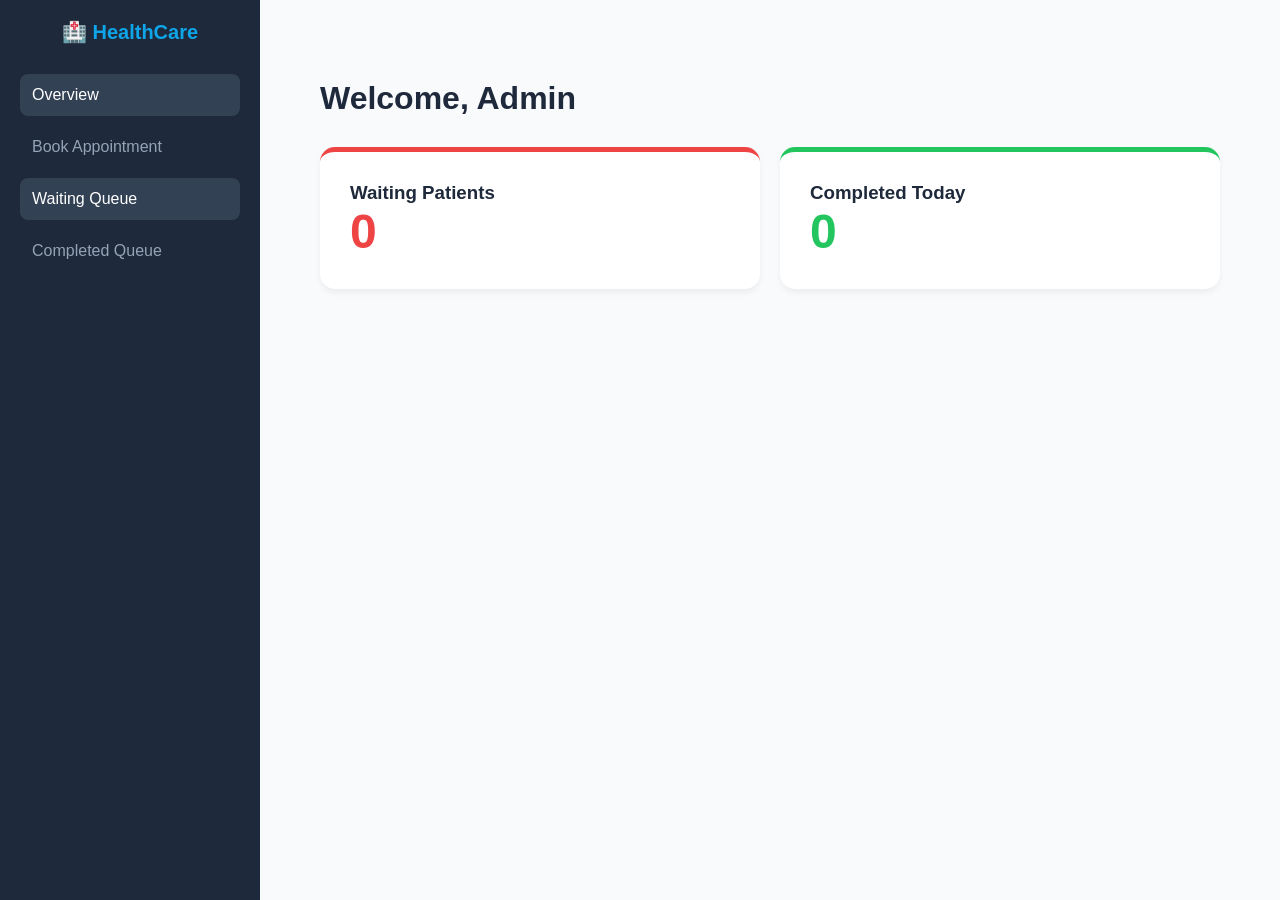
<file: index.html>
<!DOCTYPE html>
<html lang="en">
<head>
    <meta charset="UTF-8">
    <title>Hospital Management - Home Test Change</title>
    <link rel="stylesheet" href="style.css">
</head>
<body>
    <div class="sidebar">
        <h2>🏥 HealthCare</h2>
        <a href="index.html" class="active">Overview</a>
        <a href="booking.html">Book Appointment</a>
        <a href="waiting.html" class="active">Waiting Queue</a>
    <a href="completed.html">Completed Queue</a>
    
    </div>
    <div class="main-content">
        <h1>Welcome, Admin</h1>
        <div style="display: flex; gap: 20px; margin-top: 30px;">
            <div class="container" style="flex: 1; border-top: 5px solid #ef4444;">
                <h3>Waiting Patients</h3>
                <p id="waitCount" style="font-size: 48px; font-weight: bold; color: #ef4444;">0</p>
            </div>
            <div class="container" style="flex: 1; border-top: 5px solid #22c55e;">
                <h3>Completed Today</h3>
                <p id="doneCount" style="font-size: 48px; font-weight: bold; color: #22c55e;">0</p>
            </div>
        </div>
    </div>
    <script>
        const apps = JSON.parse(localStorage.getItem('apps') || '[]');
        document.getElementById('waitCount').innerText = apps.filter(a => a.status === 'Waiting').length;
        document.getElementById('doneCount').innerText = apps.filter(a => a.status === 'Completed').length;
    </script>
</body>
</html>
</file>
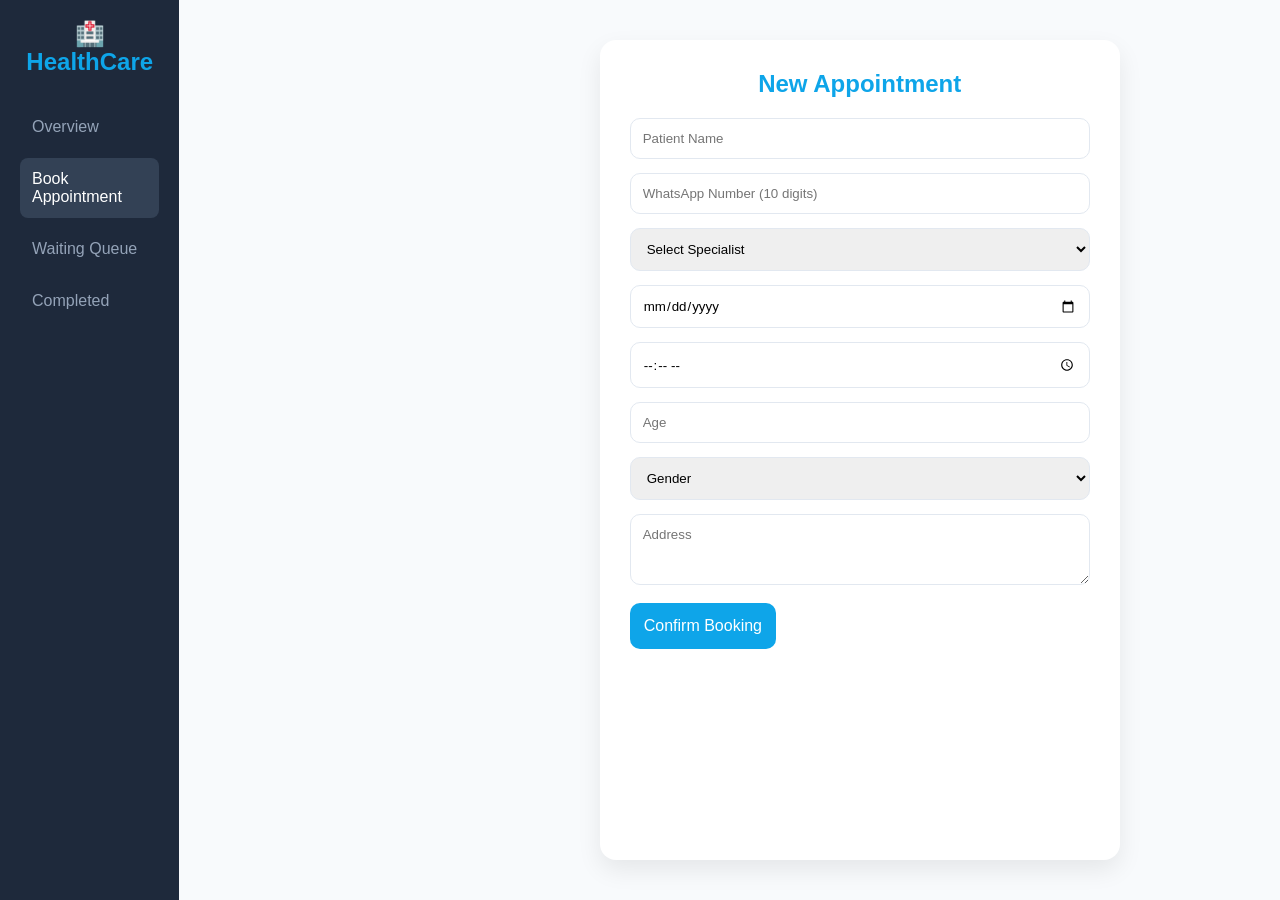
<file: booking.html>
<!DOCTYPE html>
<html lang="en">
<head>
<meta charset="UTF-8">
<title>Book Appointment</title>

<style>
:root {
  --primary:#1e293b;
  --accent:#0ea5e9;
  --bg:#f8fafc;
}

* {
  margin:0;
  padding:0;
  box-sizing:border-box;
  font-family:'Segoe UI',sans-serif;
}

body {
  background:var(--bg);
  display:flex;
}

/* Sidebar */
.sidebar {
  width:260px;
  height:100vh;
  background:var(--primary);
  color:white;
  padding:20px;
}

.sidebar h2 {
  color:var(--accent);
  text-align:center;
  margin-bottom:30px;
}

.sidebar a {
  display:block;
  color:#94a3b8;
  text-decoration:none;
  padding:12px;
  border-radius:8px;
  margin-bottom:10px;
}

.sidebar a.active,
.sidebar a:hover {
  background:#334155;
  color:white;
}

/* Main */
.main-content {
  margin-left:260px;
  width:100%;
  padding:40px;
  display:flex;
  justify-content:center;
}

.container {
  width:100%;
  max-width:520px;
  background:white;
  padding:30px;
  border-radius:16px;
  box-shadow:0 10px 25px rgba(0,0,0,.08);
}

h2 {
  text-align:center;
  color:var(--accent);
  margin-bottom:20px;
}

input, select, textarea {
  width:100%;
  padding:12px;
  border:1px solid #e2e8f0;
  border-radius:10px;
  margin-bottom:14px;
}

button {
  background:var(--accent);
  color:white;
  padding:14px;
  font-size:16px;
  border:none;
  border-radius:10px;
  cursor:pointer;
}

button:hover {
  background:#0284c7;
}

/* Reminder Button */
#sendReminder {
  position:fixed;
  bottom:20px;
  right:20px;
  display:none;
}
</style>
</head>

<body>

<div class="sidebar">
  <h2>🏥 HealthCare</h2>
  <a href="index.html">Overview</a>
  <a href="booking.html" class="active">Book Appointment</a>
  <a href="waiting.html">Waiting Queue</a>
  <a href="completed.html">Completed</a>
</div>

<div class="main-content">
<div class="container">

<h2>New Appointment</h2>

<form id="appForm">
  <input id="pName" placeholder="Patient Name" required>
  <input id="pPhone" placeholder="WhatsApp Number (10 digits)" pattern="\d{10}" required>

  <select id="specialist" required>
    <option value="">Select Specialist</option>
    <option>Dr. Arun (Cardiology)</option>
    <option>Dr. Priya (Dental)</option>
    <option>Dr. Vijay (Ortho)</option>
  </select>

  <input type="date" id="pDate" required>
  <input type="time" id="pTime" required>
  <input type="number" id="pAge" placeholder="Age" required>

  <select id="pGender" required>
    <option value="">Gender</option>
    <option>Male</option>
    <option>Female</option>
    <option>Other</option>
  </select>

  <textarea id="pAddress" placeholder="Address" rows="3" required></textarea>
  <button type="submit">Confirm Booking</button>
</form>

<div id="tokenBox" style="display:none;text-align:center;margin-top:15px;">
  <h3>Your Token</h3>
  <div id="tokenText" style="font-size:22px;font-weight:bold;"></div>
</div>

</div>
</div>

<!-- WhatsApp Reminder Button -->
<button id="sendReminder">Send WhatsApp Reminder</button>

<script>
let apps = JSON.parse(localStorage.getItem("apps") || "[]");

/* Booking Logic */
document.getElementById("appForm").onsubmit = e => {
  e.preventDefault();

  const doctor = specialist.value;
  const count = apps.filter(a => a.specialist === doctor).length + 1;
  const token = doctor.split(" ")[1] + "-" + count;

  const app = {
    id: Date.now(),
    token,
    name: pName.value,
    phone: pPhone.value,
    specialist: doctor,
    date: pDate.value,
    time: pTime.value,
    age: pAge.value,
    gender: pGender.value,
    address: pAddress.value,
    status:"Waiting",
    notified:false
  };

  apps.push(app);
  localStorage.setItem("apps", JSON.stringify(apps));

  tokenText.innerText = token;
  tokenBox.style.display = "block";

  setTimeout(()=>location.href="waiting.html",1500);
};

/* WhatsApp Reminder Logic (Laptop Chrome SAFE) */
const btn = document.getElementById("sendReminder");

setInterval(() => {
  let apps = JSON.parse(localStorage.getItem("apps") || "[]");
  const now = new Date();

  apps.forEach(app => {
    if (app.status === "Waiting" && !app.notified) {
      const t = new Date(`${app.date}T${app.time}`);
      const diff = Math.floor((t - now) / 60000);

      if (diff <= 20 && diff > 19) {
        btn.style.display = "block";

        btn.onclick = () => {
          const waURL =
            `https://wa.me/91${app.phone}?text=${encodeURIComponent(
              `Hello ${app.name}, your appointment with ${app.specialist} is at ${app.time}. Please be ready.`
            )}`;

          window.open(waURL, "_blank");

          app.notified = true;
          localStorage.setItem("apps", JSON.stringify(apps));
          btn.style.display = "none";
        };
      }
    }
  });
}, 60000);
</script>

</body>
</html>
</file>
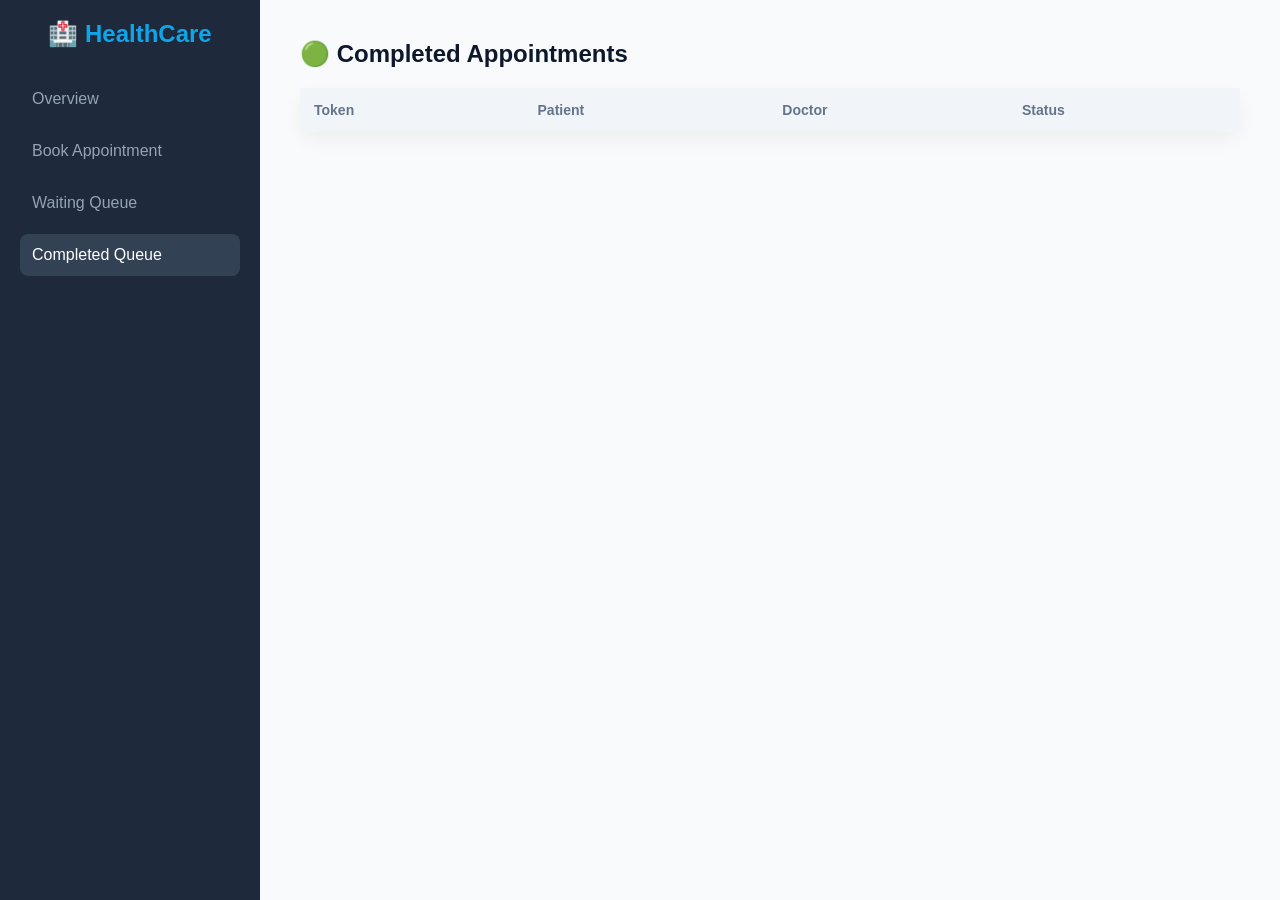
<file: completed.html>
<!DOCTYPE html>
<html lang="en">
<head>
    <meta charset="UTF-8">
    <title>Completed Queue</title>

    <style>
      
        * {
            margin: 0;
            padding: 0;
            box-sizing: border-box;
            font-family: 'Segoe UI', sans-serif;
        }

        :root {
            --primary: #1e293b;
            --accent: #0ea5e9;
            --bg: #f8fafc;
            --card: #ffffff;
            --danger: #ef4444;
        }

        body {
            background: var(--bg);
            display: flex;
        }

       
        .sidebar {
            width: 260px;
            height: 100vh;
            background: var(--primary);
            position: fixed;
            left: 0;
            top: 0;
            padding: 20px;
        }

        .sidebar h2 {
            color: var(--accent);
            margin-bottom: 30px;
            text-align: center;
        }

        .sidebar a {
            display: block;
            color: #94a3b8;
            text-decoration: none;
            padding: 12px;
            border-radius: 8px;
            margin-bottom: 10px;
            transition: 0.3s;
        }

        .sidebar a:hover,
        .sidebar a.active {
            background: #334155;
            color: white;
        }

        /* ===== MAIN CONTENT ===== */
        .main-content {
            margin-left: 260px;
            width: 100%;
            padding: 40px;
        }

        .main-content h2 {
            color: #0f172a;
            margin-bottom: 20px;
        }

        /* ===== TABLE CARD ===== */
        .container {
            background: var(--card);
            padding: 25px;
            border-radius: 15px;
            box-shadow: 0 8px 20px rgba(0,0,0,0.05);
        }

        table {
            width: 100%;
            border-collapse: collapse;
            margin-top: 10px;
        }

        th {
            text-align: left;
            padding: 14px;
            background: #f1f5f9;
            color: #64748b;
            font-size: 14px;
        }

        td {
            padding: 14px;
            border-bottom: 1px solid #f1f5f9;
            font-size: 14px;
        }

        /* ===== BADGES ===== */
        .badge-waiting {
            background: #fef3c7;
            color: #92400e;
            padding: 5px 12px;
            border-radius: 20px;
            font-size: 12px;
            font-weight: bold;
        }

        /* ===== BUTTONS ===== */
        button {
            border: none;
            border-radius: 6px;
            padding: 8px 12px;
            font-weight: 600;
            cursor: pointer;
        }

        .btn-complete {
            background: #22c55e;
            color: white;
        }

        .btn-cancel {
            background: var(--danger);
            color: white;
            margin-left: 6px;
        }

        .btn-complete:hover { opacity: 0.9; }
        .btn-cancel:hover { opacity: 0.9; }

    </style>
</head>
<body>

<div class="sidebar">
    <h2>🏥 HealthCare</h2>
    <a href="index.html">Overview</a>
    <a href="booking.html">Book Appointment</a>
    <a href="waiting.html">Waiting Queue</a>
    <a href="completed.html" class="active">Completed Queue</a>
</div>

<div class="main-content">
    <h2>🟢 Completed Appointments</h2>

    <table class="container">
        <thead>
            <tr>
                <th>Token</th>
                <th>Patient</th>
                <th>Doctor</th>
                <th>Status</th>
            </tr>
        </thead>
        <tbody id="doneTable"></tbody>
    </table>
</div>

<script>
function loadCompleted() {
    const apps = JSON.parse(localStorage.getItem('apps') || '[]');
    const doneBody = document.getElementById('doneTable');
    doneBody.innerHTML = '';

    apps.forEach(app => {
        if (app.status === "Completed") {
            doneBody.innerHTML += `
            <tr>
                <td><b>${app.token}</b></td>
                <td>${app.name}</td>
                <td>${app.specialist}</td>
                <td><span class="badge-done">Completed</span></td>
            </tr>`;
        }
    });
}

loadCompleted();
</script>

</body>
</html>
</file>
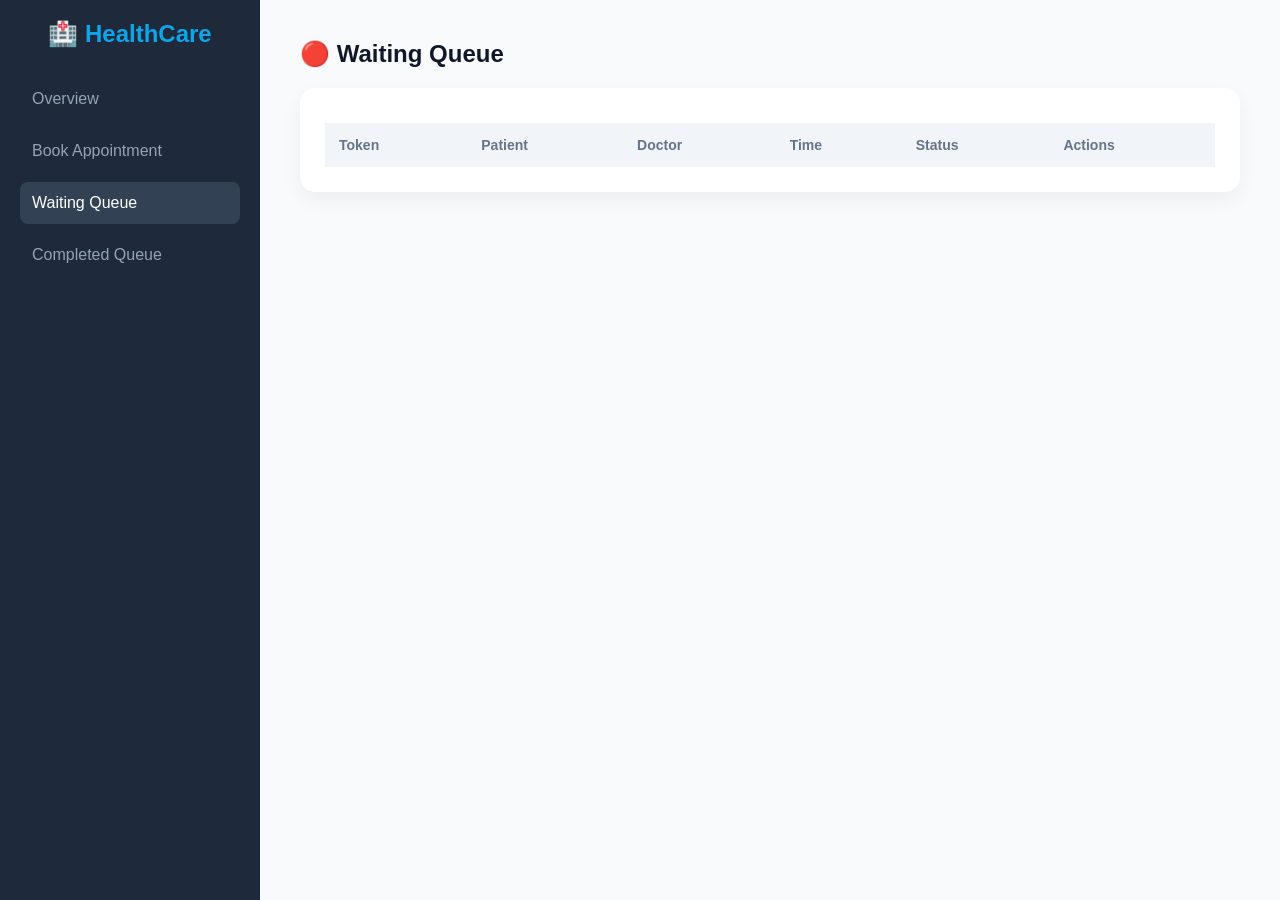
<file: waiting.html>
<!DOCTYPE html>
<html lang="en">
<head>
    <meta charset="UTF-8">
    <title>Waiting Queue</title>

    <style>
      
        * {
            margin: 0;
            padding: 0;
            box-sizing: border-box;
            font-family: 'Segoe UI', sans-serif;
        }

        :root {
            --primary: #1e293b;
            --accent: #0ea5e9;
            --bg: #f8fafc;
            --card: #ffffff;
            --danger: #ef4444;
        }

        body {
            background: var(--bg);
            display: flex;
        }

       
        .sidebar {
            width: 260px;
            height: 100vh;
            background: var(--primary);
            position: fixed;
            left: 0;
            top: 0;
            padding: 20px;
        }

        .sidebar h2 {
            color: var(--accent);
            margin-bottom: 30px;
            text-align: center;
        }

        .sidebar a {
            display: block;
            color: #94a3b8;
            text-decoration: none;
            padding: 12px;
            border-radius: 8px;
            margin-bottom: 10px;
            transition: 0.3s;
        }

        .sidebar a:hover,
        .sidebar a.active {
            background: #334155;
            color: white;
        }

        
        .main-content {
            margin-left: 260px;
            width: 100%;
            padding: 40px;
        }

        .main-content h2 {
            color: #0f172a;
            margin-bottom: 20px;
        }

        
        .container {
            background: var(--card);
            padding: 25px;
            border-radius: 15px;
            box-shadow: 0 8px 20px rgba(0,0,0,0.05);
        }

        table {
            width: 100%;
            border-collapse: collapse;
            margin-top: 10px;
        }

        th {
            text-align: left;
            padding: 14px;
            background: #f1f5f9;
            color: #64748b;
            font-size: 14px;
        }

        td {
            padding: 14px;
            border-bottom: 1px solid #f1f5f9;
            font-size: 14px;
        }

        
        .badge-waiting {
            background: #fef3c7;
            color: #92400e;
            padding: 5px 12px;
            border-radius: 20px;
            font-size: 12px;
            font-weight: bold;
        }

        
        button {
            border: none;
            border-radius: 6px;
            padding: 8px 12px;
            font-weight: 600;
            cursor: pointer;
        }

        .btn-complete {
            background: #22c55e;
            color: white;
        }

        .btn-cancel {
            background: var(--danger);
            color: white;
            margin-left: 6px;
        }

        .btn-complete:hover { opacity: 0.9; }
        .btn-cancel:hover { opacity: 0.9; }

    </style>
</head>

<body>


<div class="sidebar">
    <h2>🏥 HealthCare</h2>
    <a href="index.html">Overview</a>
    <a href="booking.html">Book Appointment</a>
    <a href="waiting.html" class="active">Waiting Queue</a>
    <a href="completed.html">Completed Queue</a>
</div>


<div class="main-content">
    <h2>🔴 Waiting Queue</h2>

    <div class="container">
        <table>
            <thead>
                <tr>
                    <th>Token</th>
                    <th>Patient</th>
                    <th>Doctor</th>
                    <th>Time</th>
                    <th>Status</th>
                    <th>Actions</th>
                </tr>
            </thead>
            <tbody id="waitTable"></tbody>
        </table>
    </div>
</div>

<script>
function loadWaiting() {
    const apps = JSON.parse(localStorage.getItem('apps') || '[]');
    const waitBody = document.getElementById('waitTable');
    waitBody.innerHTML = '';

    apps.forEach(app => {
        if (app.status === "Waiting") {
            waitBody.innerHTML += `
            <tr>
                <td><b>${app.token}</b></td>
                <td>
                    <b>${app.name}</b><br>
                    <small>${app.phone}</small>
                </td>
                <td>${app.specialist}</td>
                <td>${app.time}</td>
                <td><span class="badge-waiting">Waiting</span></td>
                <td>
                    <button class="btn-complete" onclick="markDone(${app.id})">Done</button>
                    <button class="btn-cancel" onclick="cancelAppointment(${app.id})">Cancel</button>
                </td>
            </tr>`;
        }
    });
}

function markDone(id) {
    let apps = JSON.parse(localStorage.getItem('apps'));
    const idx = apps.findIndex(a => a.id === id);
    apps[idx].status = "Completed";
    localStorage.setItem('apps', JSON.stringify(apps));
    window.location.href = "completed.html";
}

function cancelAppointment(id) {
    if (!confirm("Cancel this appointment?")) return;
    let apps = JSON.parse(localStorage.getItem('apps'));
    apps = apps.filter(a => a.id !== id);
    localStorage.setItem('apps', JSON.stringify(apps));
    loadWaiting();
}

setInterval(() => {
    let apps = JSON.parse(localStorage.getItem('apps') || '[]');
    let changed = false;
    const now = new Date();

   apps.forEach(app => {
    if (app.status === "Waiting" && app.notified !== true) {

        // current time
        const now = new Date();

        // appointment time
        const appTime = new Date(`${app.date}T${app.time}`);

        // difference in minutes
        const diffMinutes = Math.round((appTime.getTime() - now.getTime()) / (1000 * 60));

        // send message exactly 20 minutes before (or 19–20 buffer)
        if (diffMinutes === 20 || diffMinutes === 19) {
            const msg = `Hi ${app.name}, your appointment with ${app.specialist} is in 20 minutes.`;

            window.open(
                `https://wa.me/${app.phone}?text=${encodeURIComponent(msg)}`,
                "_blank"
            );

            // mark as notified
            app.notified = true;
            changed = true;
        }
    }
});
apps.forEach(app => {
    if (app.status === "Waiting" && app.notified !== true) {

        // current time
        const now = new Date();

        // appointment time
        const appTime = new Date(`${app.date}T${app.time}`);

        // difference in minutes
        const diffMinutes = Math.round((appTime.getTime() - now.getTime()) / (1000 * 60));

        // send message exactly 20 minutes before (or 19–20 buffer)
        if (diffMinutes === 20 || diffMinutes === 19) {
            const msg = `Hi ${app.name}, your appointment with ${app.specialist} is in 20 minutes.`;

            window.open(
                `https://wa.me/${app.phone}?text=${encodeURIComponent(msg)}`,
                "_blank"
            );

            // mark as notified
            app.notified = true;
            changed = true;
        }
    }
});


    if (changed) {
        localStorage.setItem('apps', JSON.stringify(apps));
    }
}, 5000);

loadWaiting();
</script>

</body>
</html>
</file>
<file: style.css>
:root {
    --primary: #2563eb;
    --bg-color: #f8fafc;
    --card-bg: #ffffff;
    --text-main: #1e293b;
    --danger: #ef4444;
}

body {
    font-family: 'Segoe UI', Tahoma, Geneva, Verdana, sans-serif;
    background-color: var(--bg-color);
    color: var(--text-main);
    display: flex;
    justify-content: center;
    padding: 40px 20px;
}

.container {
    width: 100%;
    max-width: 500px;
    background: var(--card-bg);
    padding: 2rem;
    border-radius: 16px;
    box-shadow: 0 10px 25px rgba(0, 0, 0, 0.05);
}

h2 {
    text-align: center;
    color: var(--primary);
    margin-bottom: 1.5rem;
}

/* Form Styling */
form {
    display: flex;
    flex-direction: column;
    gap: 12px;
}

input, select {
    padding: 12px;
    border: 1px solid #e2e8f0;
    border-radius: 8px;
    font-size: 1rem;
    outline: none;
    transition: border 0.3s;
}

input:focus, select:focus {
    border-color: var(--primary);
}

button[type="submit"] {
    background-color: var(--primary);
    color: white;
    padding: 12px;
    border: none;
    border-radius: 8px;
    font-weight: 600;
    cursor: pointer;
    transition: opacity 0.3s;
}

button:hover {
    opacity: 0.9;
}

/* Appointment Card Styling */
#appointmentList {
    margin-top: 20px;
}

.card {
    background: #f1f5f9;
    padding: 15px;
    border-radius: 12px;
    margin-bottom: 12px;
    display: flex;
    justify-content: space-between;
    align-items: center;
    border-left: 5px solid var(--primary);
}

.card p {
    margin: 0;
    font-size: 0.95rem;
}

.delete-btn {
    background-color: transparent;
    color: var(--danger);
    border: 1px solid var(--danger);
    padding: 5px 10px;
    border-radius: 6px;
    cursor: pointer;
    font-size: 0.8rem;
}

.delete-btn:hover {
    background-color: var(--danger);
    color: white;
}
/* Sidebar Setup */
.sidebar {
    width: 240px;
    height: 100vh;
    background: #1e293b; /* Dark Navy */
    position: fixed;
    left: 0;
    top: 0;
    padding: 20px;
}

.sidebar h2 {
    color: #38bdf8;
    font-size: 20px;
    margin-bottom: 30px;
    text-align: left;
}

.sidebar a {
    display: block;
    color: #94a3b8;
    text-decoration: none;
    padding: 12px;
    margin-bottom: 5px;
    border-radius: 8px;
    transition: 0.3s;
}

.sidebar a:hover {
    background: #334155;
    color: white;
}

/* Main Content area adjustment */
.main-content {
    margin-left: 260px; /* Sidebar-kku gap vidrathuku */
    padding: 20px;
    width: calc(100% - 260px);
}

/* Advanced Table Style (Dashboard.html-kku) */
table {
    width: 100%;
    border-collapse: collapse;
    background: white;
    border-radius: 10px;
    overflow: hidden;
    margin-top: 20px;
}

table th {
    background: #0ea5e9;
    color: white;
    text-align: left;
    padding: 15px;
}

table td {
    padding: 15px;
    border-bottom: 1px solid #f1f5f9;
}

/* Table Buttons */
.edit-btn {
    background: #e0f2fe;
    color: #0369a1;
    border: none;
    padding: 6px 12px;
    border-radius: 6px;
    cursor: pointer;
    margin-right: 5px;
}

.edit-btn:hover {
    background: #0369a1;
    color: white;
}

/* Add this to your existing style.css */
.btn-done { background: #22c55e; color: white; border: none; padding: 5px 10px; border-radius: 5px; cursor: pointer; }
.btn-edit { background: #e2e8f0; color: #1e293b; border: none; padding: 5px 10px; border-radius: 5px; cursor: pointer; margin-left: 5px; }
.badge-done { background: #dcfce7; color: #15803d; padding: 3px 10px; border-radius: 20px; font-weight: bold; font-size: 12px; }
table th { background: #f1f5f9; color: #64748b; padding: 12px; text-align: left; border-bottom: 2px solid #e2e8f0; }
table td { padding: 12px; border-bottom: 1px solid #f1f5f9; }

* { margin: 0; padding: 0; box-sizing: border-box; font-family: 'Segoe UI', sans-serif; }
:root { --primary: #1e293b; --accent: #0ea5e9; --bg: #f8fafc; }
body { background-color: var(--bg); display: flex; }

/* Sidebar */
.sidebar { width: 260px; height: 100vh; background: var(--primary); color: white; position: fixed; padding: 20px; }
.sidebar h2 { color: var(--accent); margin-bottom: 30px; text-align: center; }
.sidebar a { display: block; color: #94a3b8; text-decoration: none; padding: 12px; border-radius: 8px; margin-bottom: 10px; transition: 0.3s; }
.sidebar a:hover, .sidebar a.active { background: #334155; color: white; }

/* Main Content */
.main-content { margin-left: 260px; width: 100%; padding: 40px; }
.container { background: white; padding: 30px; border-radius: 15px; box-shadow: 0 4px 6px rgba(0,0,0,0.05); }

/* Tables & UI */
table { width: 100%; border-collapse: collapse; margin-top: 20px; }
th { text-align: left; padding: 12px; background: #f1f5f9; color: #64748b; }
td { padding: 12px; border-bottom: 1px solid #f1f5f9; }
.badge-waiting { background: #fef3c7; color: #92400e; padding: 5px 10px; border-radius: 20px; font-size: 12px; font-weight: bold; }
.badge-done { background: #dcfce7; color: #166534; padding: 5px 10px; border-radius: 20px; font-size: 12px; font-weight: bold; }
button { cursor: pointer; border: none; border-radius: 6px; padding: 8px 12px; font-weight: 600; }
.btn-complete { background: #22c55e; color: white; }
.btn-edit { background: #e2e8f0; margin-left: 5px; }

/* Form */
form input, form select { width: 100%; padding: 12px; margin: 10px 0; border: 1px solid #ddd; border-radius: 8px; }
form button { width: 100%; background: var(--accent); color: white; padding: 12px; font-size: 16px; margin-top: 10px; }
</file>
